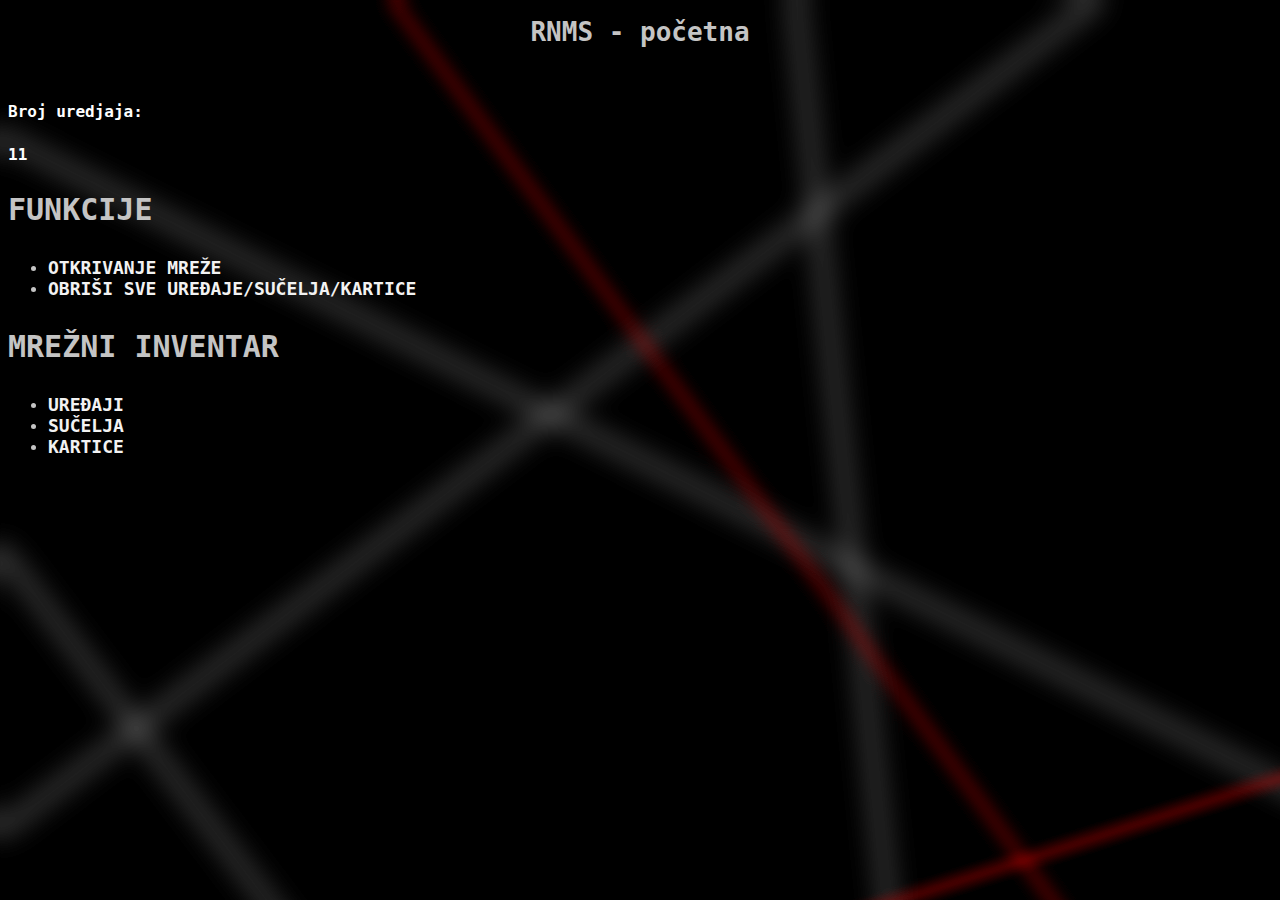
<file: dockerSrc/web_aplikacija/index.html>
<!DOCTYPE html>
<html>
<head>
 <meta charset="UTF-8">
 <title>RNMS main</title>
 <link rel="stylesheet" href="style.css">
</head>
<body>
<h1>RNMS - početna</h1>
<div class="circle"><p class="small">Broj uredjaja:<br><br><br>11</p></div>
  <p>FUNKCIJE<p>
<ul>
  <li><a href="discovery.html">OTKRIVANJE MREŽE</a></li>
  <li><a href="brisi.sh">OBRIŠI SVE UREĐAJE/SUČELJA/KARTICE</a></li>
</ul>
  <p>MREŽNI INVENTAR</p>
<ul>
  <li><a href="uredjaji.sh">UREĐAJI</a></li>
  <li><a href="sucelja.sh">SUČELJA</a></li>
  <li><a href="kartice.sh">KARTICE</a></li>
</ul>
</body>
</html>
</file>
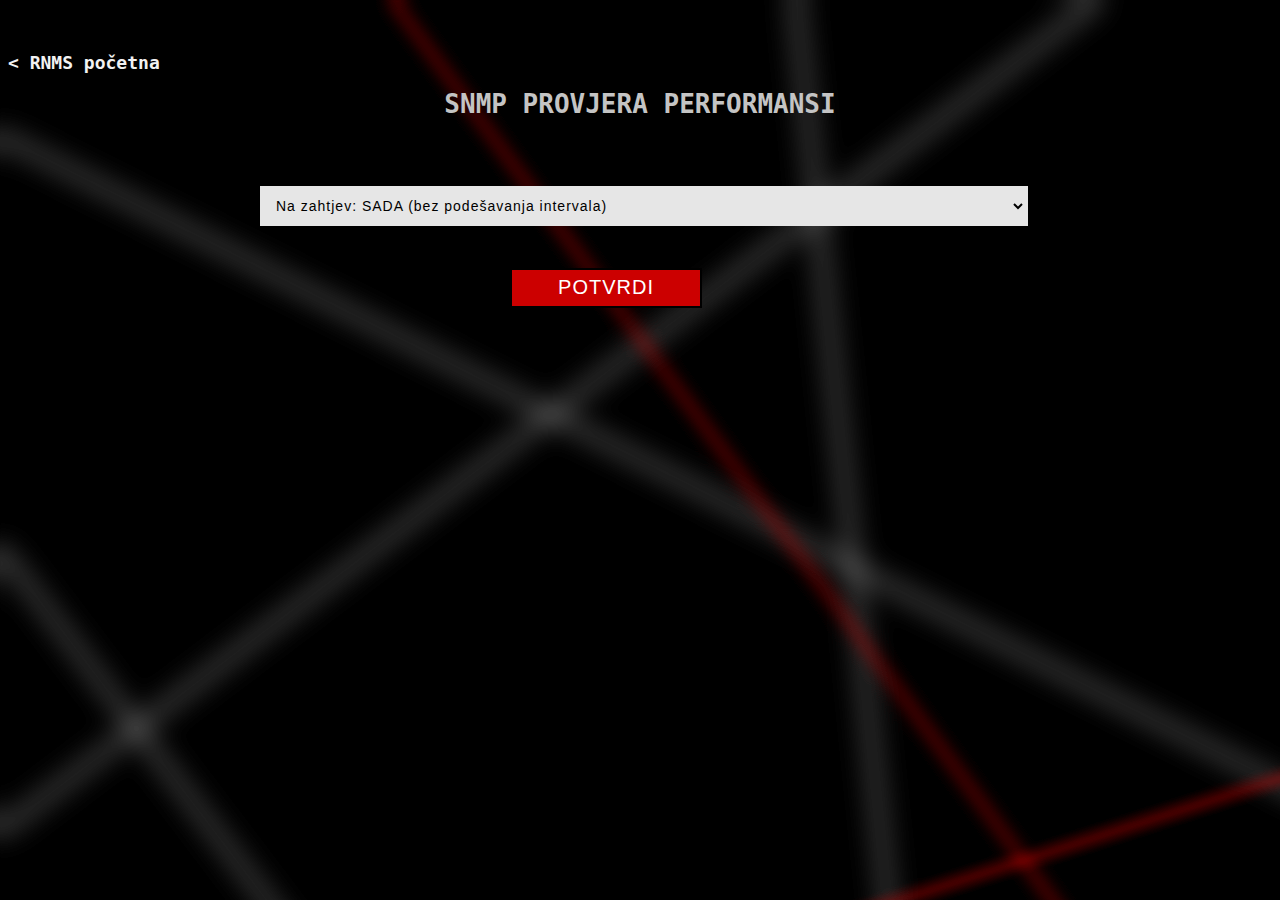
<file: dockerSrc/web_aplikacija/checkPerf.html>
<!DOCTYPE html>
<html>
<head>
 <meta charset="UTF-8">
 <title>RNMS - SNMP provjera performansi</title>
 <link rel="stylesheet" href="style.css">
</head>
<body>
<p class="small"><a href="index.sh">< RNMS početna</a></p><h1>SNMP PROVJERA PERFORMANSI</h1>
<section id="forma">
<div class="container">
<form class="forma" action="setInterval.sh" method="post">
 <select name="intervalPerf">
  <option value="nazahtjev">Na zahtjev: SADA (bez podešavanja intervala)</option>
  <option value="1">Svake 1 minute (oprezno!)</option>
  <option value="5">Svakih 5 minuta</option>
  <option value="10">Svakih 10 minuta</option>
  <option value="15">Svakih 15 minuta</option>
  <option value="20">Svakih 20 minuta</option>
  <option value="30">Svakih 30 minuta</option>
</select>
<p>
   <button name="POTVRDI" type="submit" class="submit">POTVRDI</button>
</p>
</form>
</div>
</section>
</body>
</html>
</file>
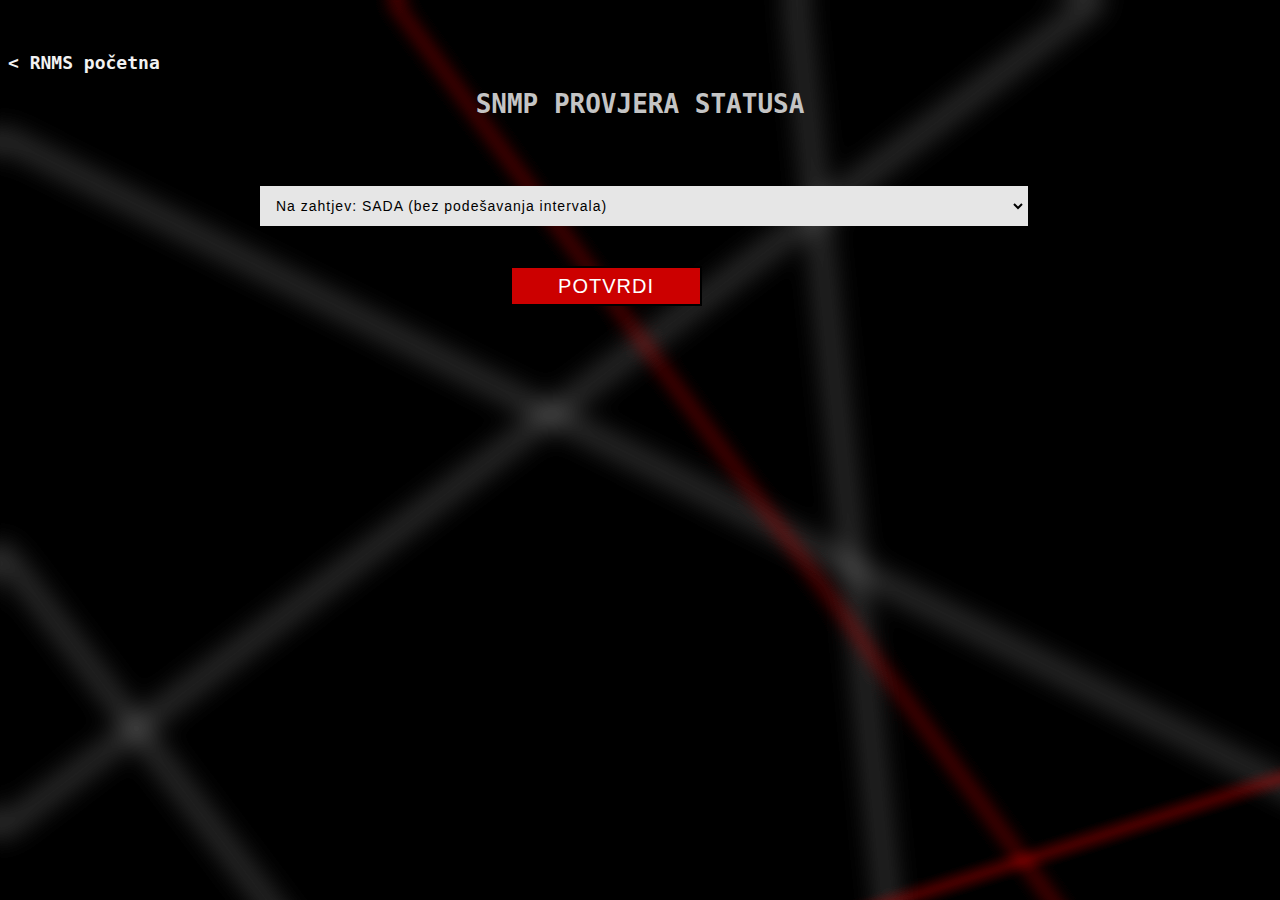
<file: dockerSrc/web_aplikacija/checkStatus.html>
<!DOCTYPE html>
<html>
<head>
 <meta charset="UTF-8">
 <title>RNMS - SNMP provjera statusa</title>
 <link rel="stylesheet" href="style.css">
</head>
<body>
<p class="small"><a href="index.sh">< RNMS početna</a></p><h1>SNMP PROVJERA STATUSA</h1>
<section id="forma">
<div class="container">
<form class="forma" action="setInterval.sh" method="post">
 <select name="intervalFault">
  <option value="nazahtjev">Na zahtjev: SADA (bez podešavanja intervala)</option>
  <option value="1">Svake 1 minute (oprezno!)</option>
  <option value="5">Svakih 5 minuta</option>
  <option value="10">Svakih 10 minuta</option>
  <option value="15">Svakih 15 minuta</option>
  <option value="20">Svakih 20 minuta</option>
  <option value="30">Svakih 30 minuta</option>
</select>
<p></p>
   <button name="POTVRDI" type="submit" class="submit">POTVRDI</button>
</form>
</div>
</section>
</body>
</html>
</file>
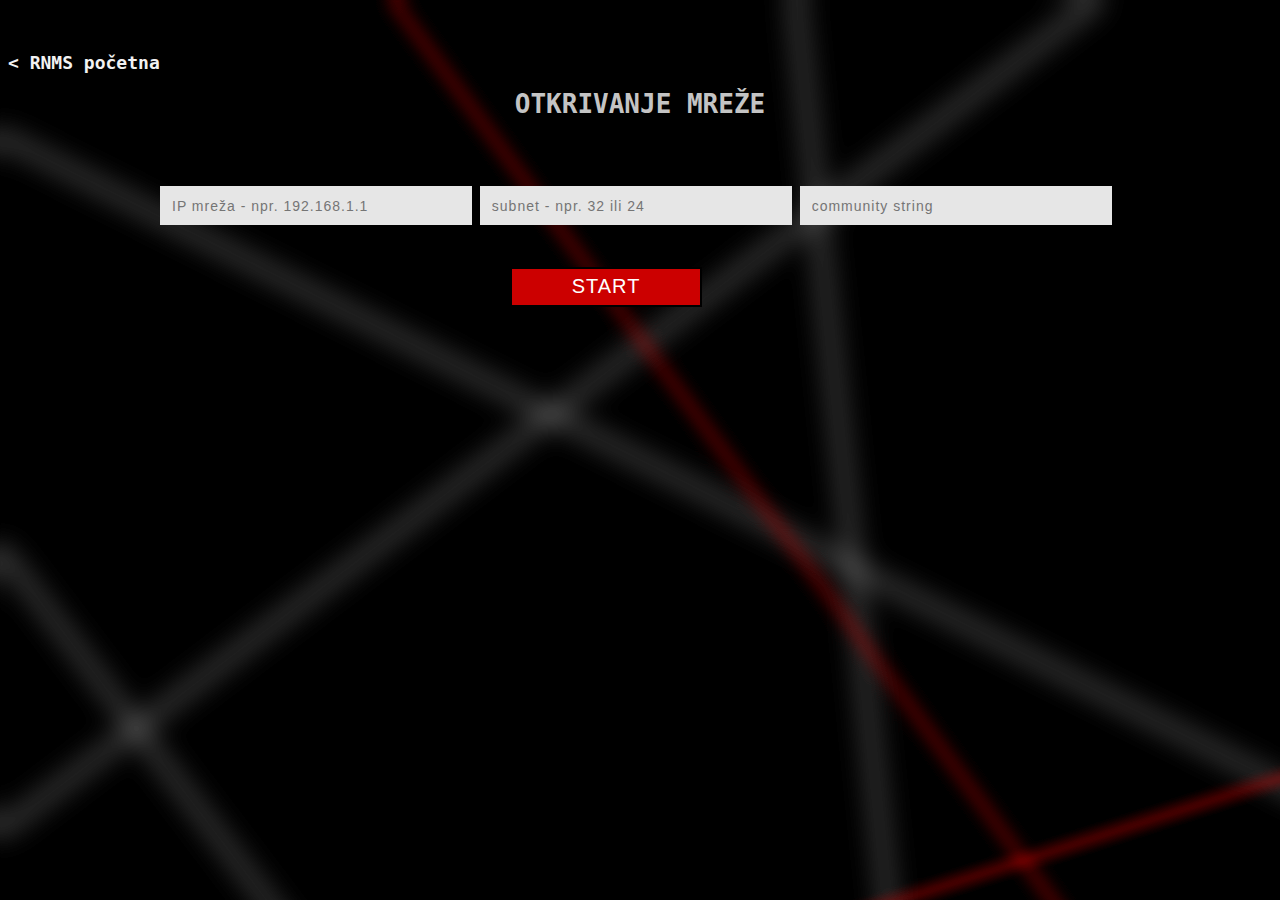
<file: dockerSrc/web_aplikacija/discovery.html>
<!DOCTYPE html>
<html>
<head>
 <meta charset="UTF-8">
 <title>RNMS - otkrivanje mreže</title>
 <link rel="stylesheet" href="style.css">
</head>
<body>
<p class="small"><a href="index.sh">< RNMS početna</a></p><h1>OTKRIVANJE MREŽE</h1>
<section id="forma">
<div class="container">
<form class="forma" action="networkDiscovery.sh" method="post">
   <input type="text" placeholder="IP mreža - npr. 192.168.1.1" name="range">
   <input type="text" placeholder="subnet - npr. 32 ili 24" name="subnet">
   <input type="text" placeholder="community string" name="community">
   <p>
   <button name="START" type="submit" class="submit">START</button>
   </p>
</form>
</div>
</section>
</body>
</html>
</file>
<file: dockerSrc/web_aplikacija/style.css>
body {
	background: #f5f5f5;
	background-image: url("slike/BG_RNMS.png");
	font-family:Lucida Console, Monaco, monospace;
	color:#c4c4c4;
	font-size:13px;
}

h1,h4 {
	text-align: center;
}

p {
	font-size: 30px;
	font-weight: bold;
	color: #c4c4c4;
}

p.small {
    color: #FFF;
    padding-top: 40px;
    line-height: 90%;
    font-size: 16px;
}
p.stats {
   letter-spacing:1px;
    line-height: 110%;
   padding-left:3px;
   font-size:13px;
   font-weight: normal;
   color: ##9aff9a;
  /* color: #00ff00;*/
}
p.sredina {
   font-size: 15px;
   color: #c4c4c4;
   position: relative;
   left: 60px;
   text-align: left;
   font-weight: normal;
}

ul {
	font-size:16px;
	font-weight: bold;
}

hr {
  background-color:red;
  color:#a40000;
  margin-top:0px;
}

a:link {
	font-size:18px;
	color: #f2f2f2;
	font-weight: bold;
	text-decoration:none;
}
a:visited {
	color: #f2f2f2;
}
a:active,
a:hover {
	color: #bd5a35;
	text-decoration:underline;
}

/*
TABLICE
*/
table {
	width: 94%; 
	margin-left:3%; 
	margin-right:3%;
	margin-bottom:2%;
	border-collapse: collapse; 
	border-spacing: 0;
	font-family:Arial, Helvetica, sans-serif;
	color:#999797;
	color:#666;
	font-size:13px;
	text-shadow: 1px 1px 0px #fff;
	background:#eaebec;
	border:#ccc 1px solid;
	-moz-border-radius:3px;
	-webkit-border-radius:3px;
	border-radius:3px;
	-moz-box-shadow: 0 1px 2px #d1d1d1;
	-webkit-box-shadow: 0 1px 2px #d1d1d1;
	box-shadow: 0 1px 2px #d1d1d1;
}

table th {
	padding:21px 25px 22px 25px;
	border-top:1px solid #fafafa;
	border-bottom:1px solid #e0e0e0;

	background: #ededed;
	background: -webkit-gradient(linear, left top, left bottom, from(#ededed), to(#ebebeb));
	background: -moz-linear-gradient(top,  #ededed,  #ebebeb);
}

table th:first-child {
	text-align: left;
	padding-left:20px;
}

table tr:first-child th:first-child {
	-moz-border-radius-topleft:3px;
	-webkit-border-top-left-radius:3px;
	border-top-left-radius:3px;
}

table tr:first-child th:last-child {
	-moz-border-radius-topright:3px;
	-webkit-border-top-right-radius:3px;
	border-top-right-radius:3px;
}

table tr {
	text-align: left;
	padding-left:20px;
}

table td:first-child {
	text-align: left;
	padding-left:20px;
	border-left: 0;
}

table td:nth-child(6) {
	text-align: left;
	padding-left:20px;
}

table td {
	padding:18px;
	border-top: 1px solid #ffffff;
	border-bottom:1px solid #e0e0e0;
	border-left: 1px solid #e0e0e0;

	background: #fafafa;
	background: -webkit-gradient(linear, left top, left bottom, from(#fbfbfb), to(#fafafa));
	background: -moz-linear-gradient(top,  #fbfbfb,  #fafafa);
}

table tr.even td {
	background: #f6f6f6;
	background: -webkit-gradient(linear, left top, left bottom, from(#f8f8f8), to(#f6f6f6));
	background: -moz-linear-gradient(top,  #f8f8f8,  #f6f6f6);
}

table tr:last-child td {
	border-bottom:0;
}

table tr:last-child td:first-child {
	-moz-border-radius-bottomleft:3px;
	-webkit-border-bottom-left-radius:3px;
	border-bottom-left-radius:3px;
}

table tr:last-child td:last-child {
	-moz-border-radius-bottomright:3px;
	-webkit-border-bottom-right-radius:3px;
	border-bottom-right-radius:3px;
}

table tr:hover td {
	background: #f2f2f2;
	color:#000;
	background: -webkit-gradient(linear, left top, left bottom, from(#f2f2f2), to(#f0f0f0));
	background: -moz-linear-gradient(top,  #f2f2f2,  #f0f0f0);	
}

td div.popup { 	display: none; }

td:hover div.popup {
    display:table-row;
	padding:10px;
	position: absolute;
	color:#c4c4c4;
	font-size:14px;
	text-shadow: 1px 1px 0px #fff;
	background:#eaebec;
	margin:3px;
	border:#ccc 1px solid;
	-moz-box-shadow: 0 1px 2px #d1d1d1;
	-webkit-box-shadow: 0 1px 2px #d1d1d1;
	box-shadow: 0 1px 2px #d1d1d1;
}
a.table {font-size:13px;}
a.table:link {color: #000; text-decoration: none; }
a.table:hover {color: red; text-decoration: underline; }
a.table:visited {color: #000; text-decoration: none; }

/* kraj tablica */


.krugi {
	position: relative;
	width: 95%;
	line-height: 10px;
	margin: 0 auto;
	top: 0;
	right: 0;
	bottom: 0;
	left: 0;
}

.krugi .circle2 {
 	height: 145px;
    width: 160px;
    border-radius: 50%;
    text-align: center;
    margin: 0 auto;
    margin-left:5px;
    float:left;
    background-color: #377284;
   }

.krugi .circle3 {
    height: 145px;
    width: 160px;
    border-radius: 50%;
    text-align: center;
    display: block;
    margin: 0 auto;
    margin-left:5px;
    float:right;
    background-color: #a3462f;
}
.krugi .perf,.term {
    background-color:#001900;
    opacity: 0.8;
    padding-top:10px;
    display: block; 
    width: 25%; 
    margin-left: 39%;
    margin-top: 10px;
    position:relative;
    border:10px solid #000;
}
.krugi .term {
   margin-left:10px;
   width:95%;
   z-index:-1;
}
.krugi .netflow {
  border:10px solid #000;
  background-color:#001900;
  opacity: 0.8;
  width: 98%; 
  padding-top:1%; 
  padding-left:1%; 
 
}

/*
MENI NA POČETNOJ
*/
.funkcije {width:26%; float:left; margin: 0px; padding-top:0px; padding-left:40px;padding-bottom:10px;}
.funkcije2 {width:50%; float:left; margin: 0px; padding-top:0px;padding-left:150px;}

/*
NETWORK DISCOVERY FORMA
*/
#forma {
	width:100%;
	height:100%;
	margin: 0 auto; 
}

.container {
	width:960px;
	height:auto;
	margin: 0 auto;
	padding: 50px;
}

#forma .container form select,
#forma .container form input,
#forma .container form textarea {
	width:30%;
	height:25px;
	padding:5px 10px;
	font-size: 14px;
	color:#000;
	letter-spacing:1px;
	background: #e6e6e6;
	border:2px solid #e6e6e6;
	margin-bottom:10px;
}
#forma .container form textarea:focus {
	border:2px solid #dd4545;
	color:#000;
}

#forma .container form
#forma .container form textarea {
	height:150px;}

#forma .container form select {
	margin-left:100px;
	width:80%;
	height:40px;
}

#forma .container form .submit {
	width:20%;
	margin-left:350px;
	font-size: 20px;
	letter-spacing:1px;
	background:#cc0000;
	height:40px;
	color:#FFF;
	border:2px solid #000;
}

#forma .container form .submit:hover {
	color:#000;
	cursor:pointer;
}

#forma .container form .required {
	color:#b43838;
}

/*
'LAŽNA' FORMA unutar tablica i to
*/
.skrivena_forma {
    margin-top: 10px;
    border: none;
    outline: none;
    background: none;
    cursor: pointer;
    color: #000;
    padding: 0;
    font-weight: bold;
    font-family: inherit;
    font-size: inherit;
}

.skrivena_forma:hover {
	text-decoration: underline;
}
</file>
